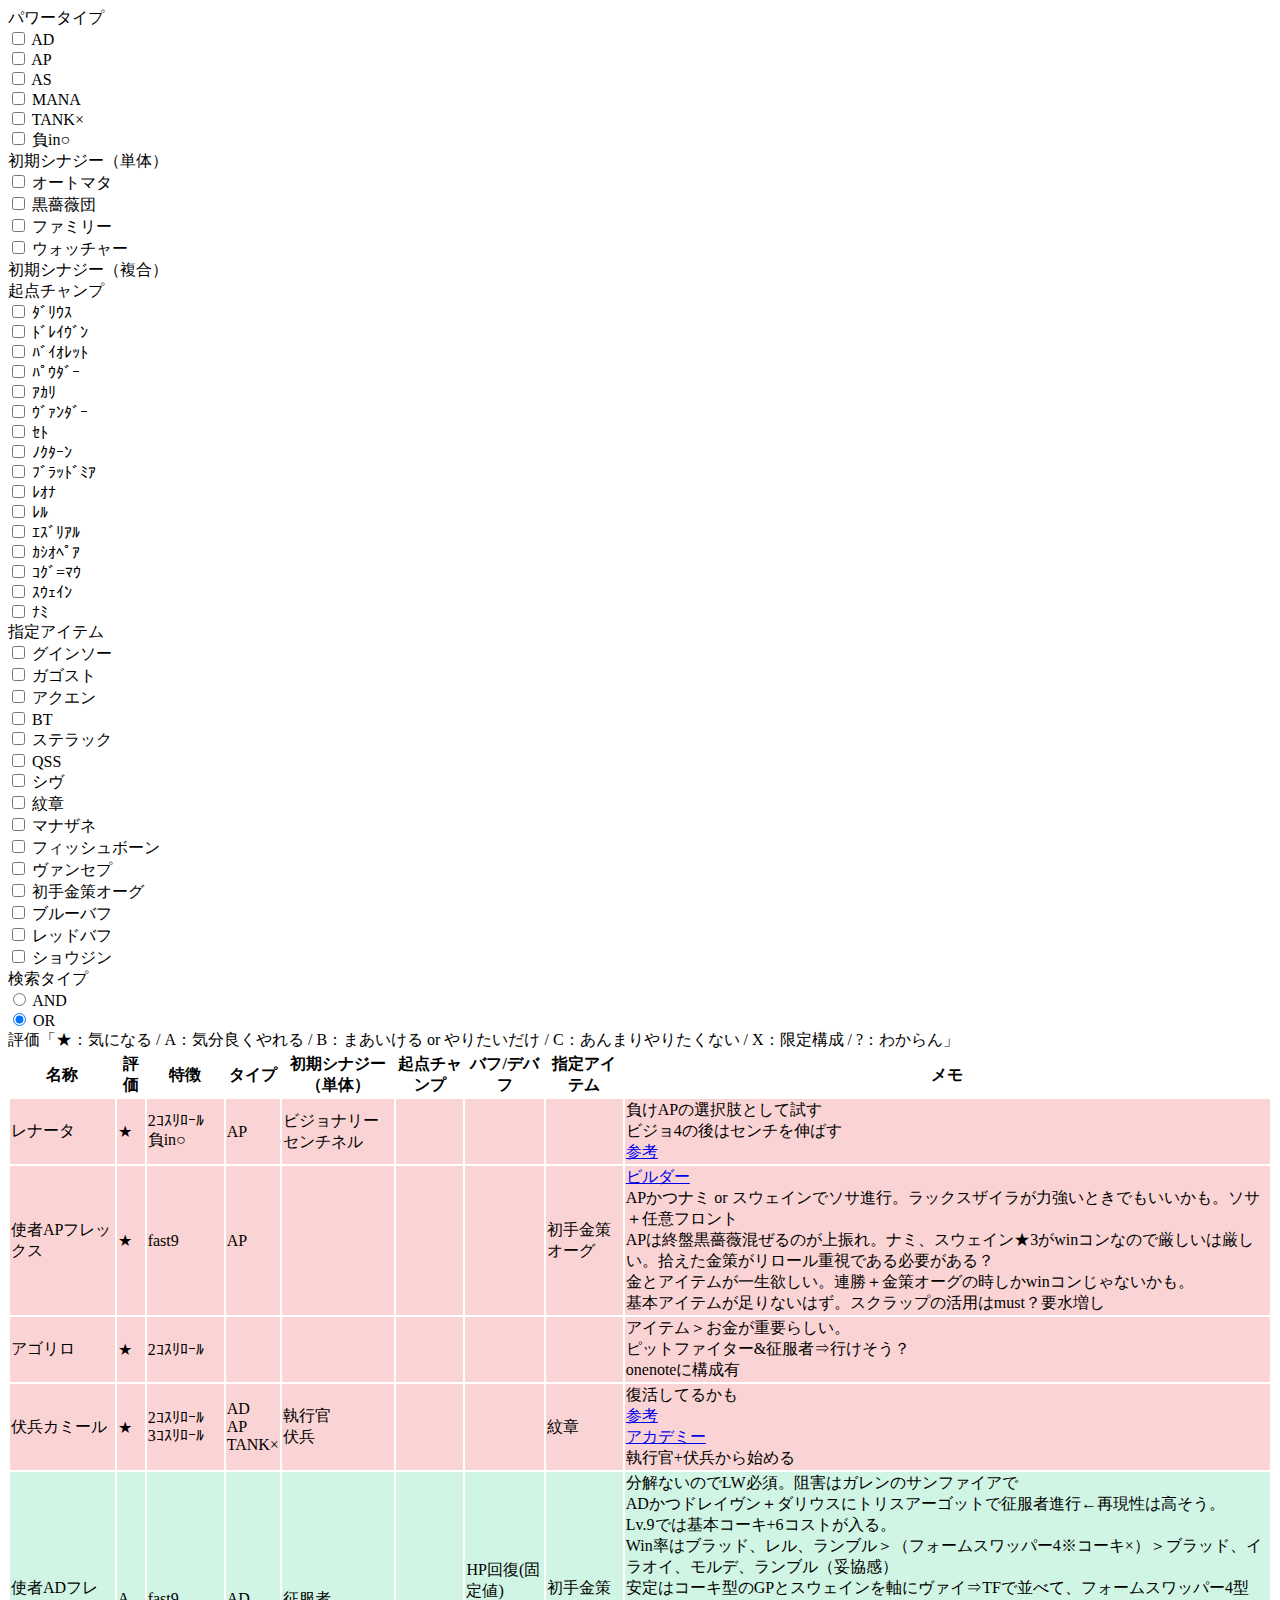
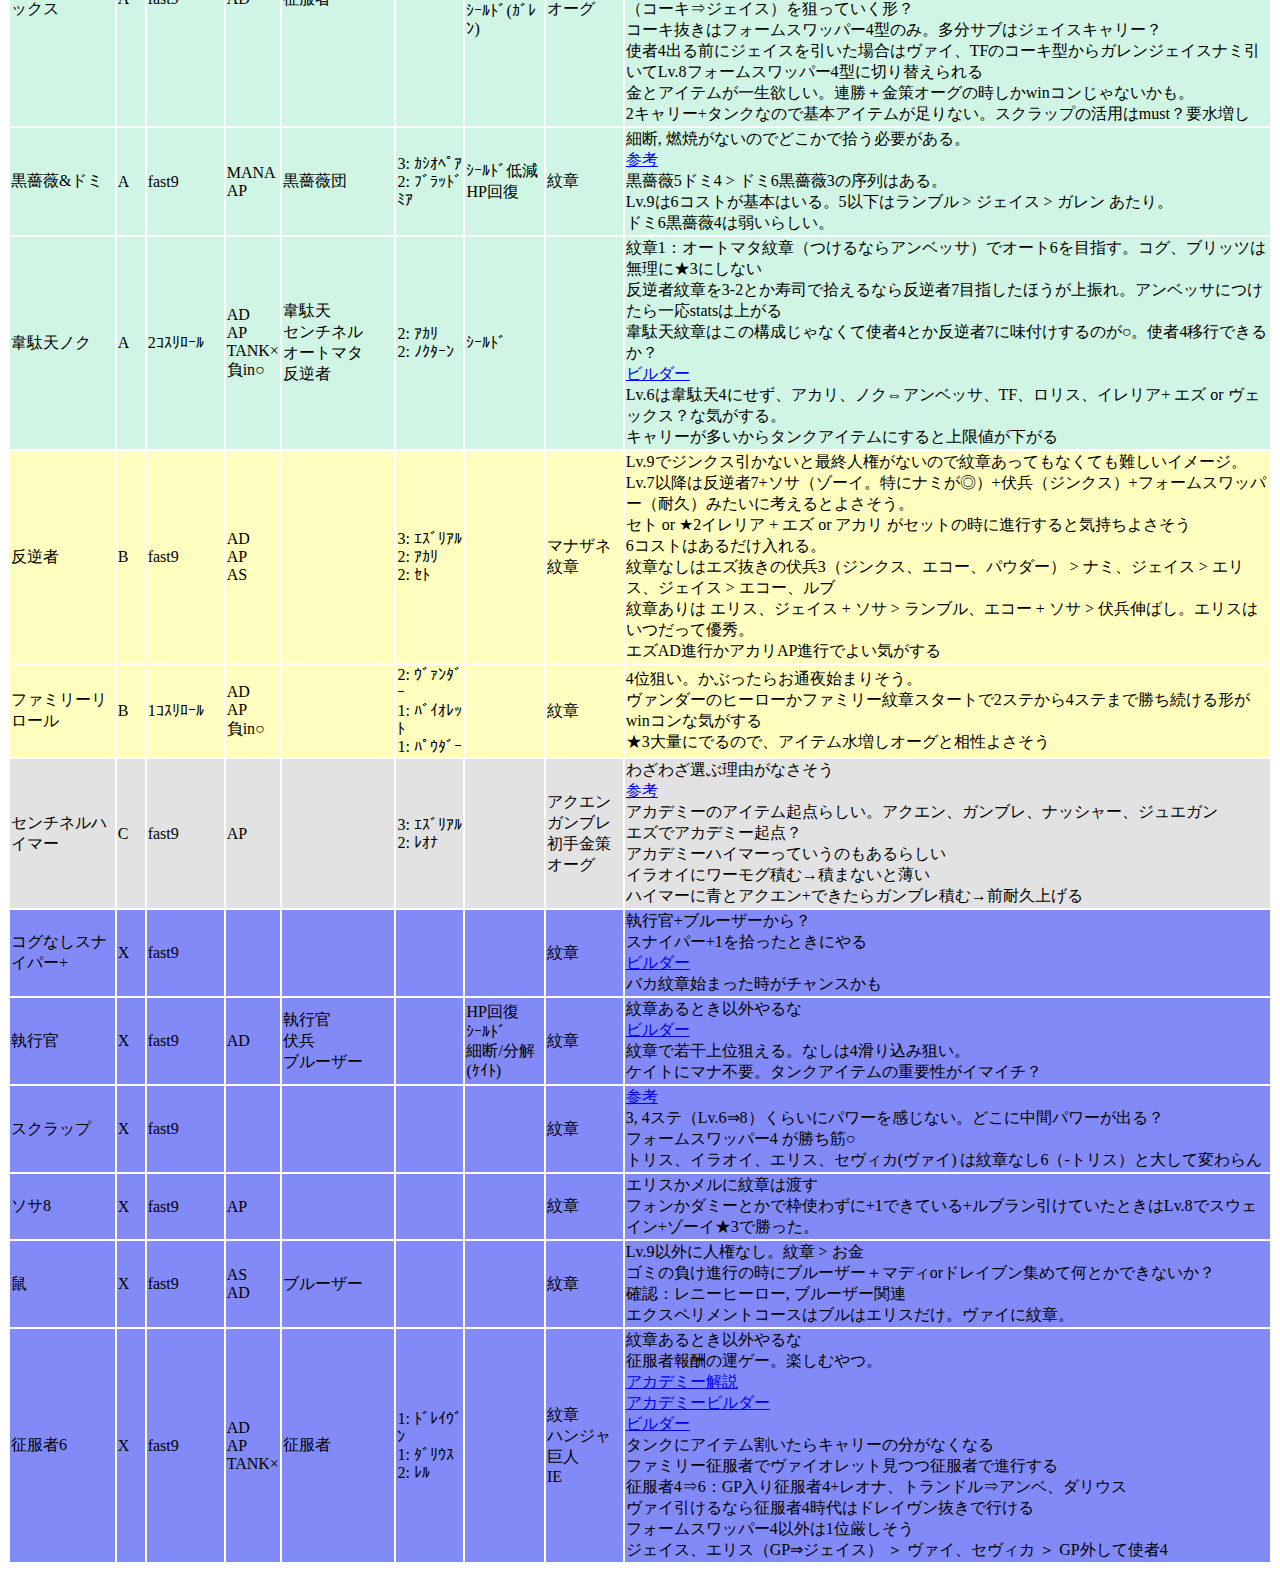
<file: compositions/index.html>
<html>
  <head>
    <meta charset="UTF-8">
    <title>Set12構成メモ</title>
    <script src="https://code.jquery.com/jquery-3.7.1.js"></script>
    <link href="https://cdn.jsdelivr.net/npm/bootstrap@5.0.2/dist/css/bootstrap.min.css" rel="stylesheet" integrity="sha384-EVSTQN3/azprG1Anm3QDgpJLIm9Nao0Yz1ztcQTwFspd3yD65VohhpuuCOmLASjC" crossorigin="anonymous">
    <script src="/assets/js/compositions.js"></script>
    <link rel="stylesheet" href="/assets/css/common.css">
  </head>
  <body class="w-100 px-2 mx-auto py-2">
    <div class="pb-2">
      <div>パワータイプ</div>
      <div id="type">
      </div>
    </div>
    <div class="pb-2">
      <div>初期シナジー（単体）</div>
      <div id="pure_synergy">
      </div>
    </div>
    <div class="pb-2">
      <div>初期シナジー（複合）</div>
      <div  id="mix_synergy">
      </div>
    </div>
    <div class="pb-2">
      <div>起点チャンプ</div>
      <div id="start_champions">
      </div>
    </div>
    <div class="pb-2">
      <div>指定アイテム</div>
      <div id="specific_items">
      </div>
    </div>
    <div class="pb-2">
      <div>検索タイプ</div>
      <div class="form-check form-check-inline">
        <input class="form-check-input" type="radio" name="condition" id="inlineRadio1" value="AND">
        <label class="form-check-label" for="inlineRadio1">AND</label>
      </div>
      <div class="form-check form-check-inline">
        <input class="form-check-input" type="radio" name="condition" id="inlineRadio2" value="OR" checked>
        <label class="form-check-label" for="inlineRadio2">OR</label>
      </div>
    </div>
    <div>評価「★：気になる  /  A：気分良くやれる  /  B：まあいける or やりたいだけ  /  C：あんまりやりたくない  /  X：限定構成  /  ?：わからん」</div>
    <table class="table">
      <thead>
        <tr>
          <th scope="col">名称</th>
          <th scope="col">評価</th>
          <th scope="col" style="width: 75px;">特徴</th>
          <th scope="col">タイプ</th>
          <th scope="col">初期シナジー（単体）</th>
          <th scope="col">起点チャンプ</th>
          <!-- <th scope="col">初期シナジー（複合）</th> -->
          <th scope="col">バフ/デバフ</th>
          <th scope="col">指定アイテム</th>
          <th scope="col">メモ</th>
        </tr>
      </thead>
      <tbody id="tbody">
      </tbody>
    </table>
  </body>

</html>
</file>
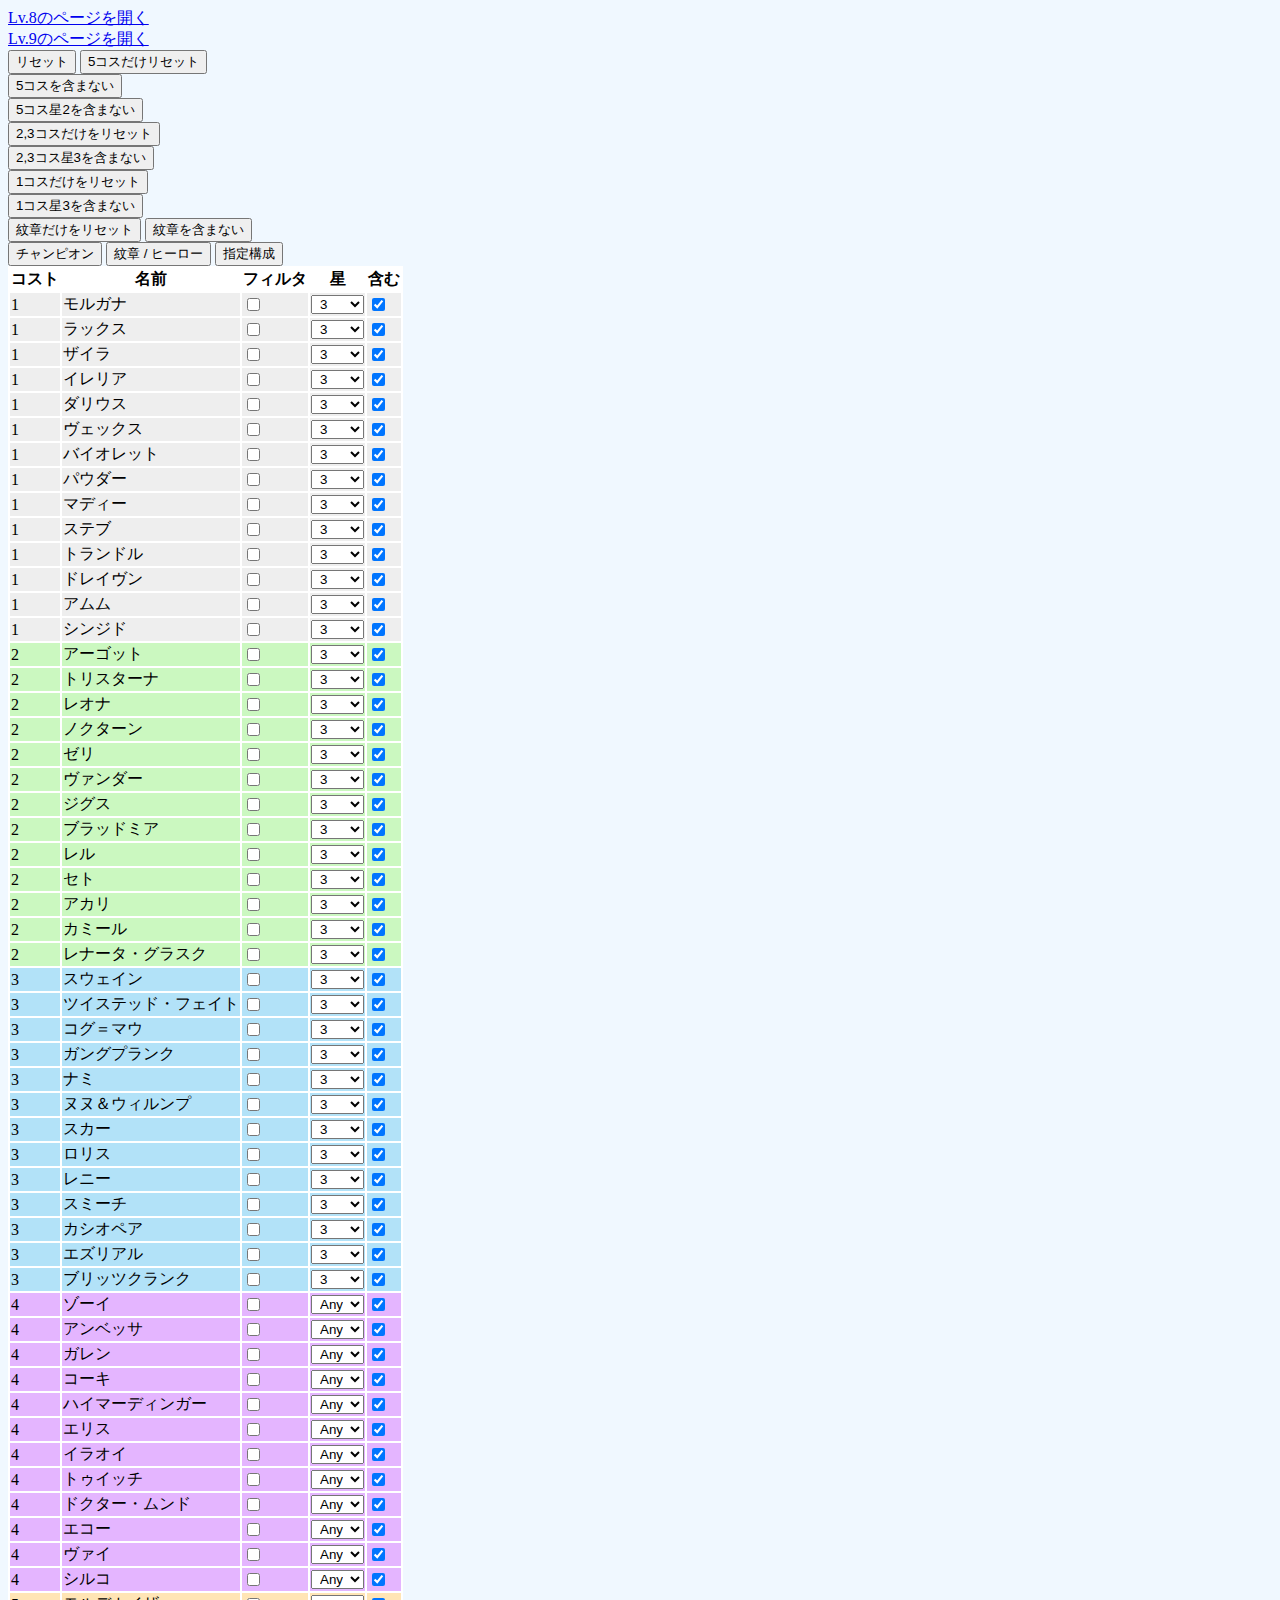
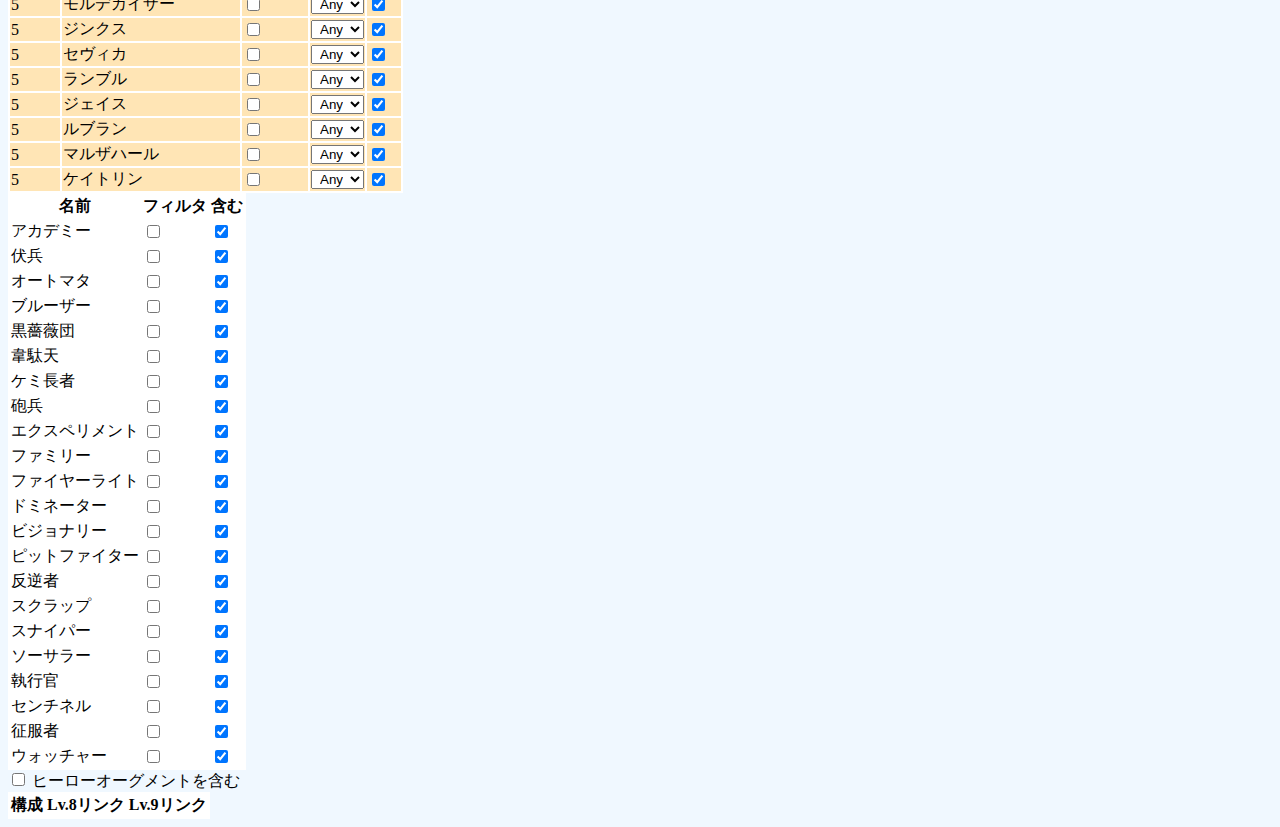
<file: explorer/index.html>
<!DOCTYPE html>
<html class="h-100">

<head>
  <title>Set12統計URL</title>
  <meta charset="UTF-8">
  <base target="_top">
  <link href="https://cdn.jsdelivr.net/npm/bootstrap@5.0.2/dist/css/bootstrap.min.css" rel="stylesheet"
    integrity="sha384-EVSTQN3/azprG1Anm3QDgpJLIm9Nao0Yz1ztcQTwFspd3yD65VohhpuuCOmLASjC" crossorigin="anonymous">
  <script src="https://code.jquery.com/jquery-3.7.1.js"></script>
  <script src="https://cdn.jsdelivr.net/npm/bootstrap@5.0.2/dist/js/bootstrap.bundle.min.js" integrity="sha384-MrcW6ZMFYlzcLA8Nl+NtUVF0sA7MsXsP1UyJoMp4YLEuNSfAP+JcXn/tWtIaxVXM" crossorigin="anonymous"></script>
  <script src="/assets/js/explorer.js"></script>
  <link rel="stylesheet" href="/assets/css/common.css">
  </head>

<body class="h-100" style="background-color: aliceblue;">
  <div class="d-flex h-100">
    <div class="px-2 fixed-top" style="width: 20%;">
      <div>
        <a id="lv8" class="btn btn-secondary my-1 w-100" href="https://www.metatft.com/explorer?tab=comps" target="_blank">Lv.8のページを開く</a>
      </div>
      <div>
        <a id="lv9" class="btn btn-secondary my-1 w-100" href="https://www.metatft.com/explorer?tab=comps" target="_blank">Lv.9のページを開く</a>
      </div>
      <div class="px-2 my-2 h-100">
        <button type="button" class="btn btn-danger my-1 w-100" onclick="resetAll()">リセット</button>
        <button type="button" class="btn btn-warning my-1 w-100" onclick="reset5()">5コスだけリセット</button>
        <button type="button" class="btn btn-warning my-1 w-100" onclick="exclude5()">5コスを含まない</button>
        <button type="button" class="btn btn-warning my-1 w-100" onclick="exclude5Star2()">5コス星2を含まない</button>
        <button type="button" class="btn btn-primary my-1 w-100" onclick="reset23()">2,3コスだけをリセット</button>
        <button type="button" class="btn btn-primary my-1 w-100" onclick="exclude23Star3()">2,3コス星3を含まない</button>
        <button type="button" class="btn btn-info my-1 w-100" onclick="reset1()">1コスだけをリセット</button>
        <button type="button" class="btn btn-info my-1 w-100" onclick="exclude1Star3()">1コス星3を含まない</button>
        <button type="button" class="btn btn-success my-1 w-100" onclick="resetEmblem()">紋章だけをリセット</button>
        <button type="button" class="btn btn-success my-1 w-100" onclick="excludeEmblem()">紋章を含まない</button>
      </div>
    </div>
    <div class="px-2 h-100" style="width: 25%;"></div>
    <div class="mx-1 my-1 h-100 w-100">
      <nav>
        <div class="nav nav-tabs" id="nav-tab" role="tablist">
          <button class="nav-link active" id="nav-champion-tab" data-bs-toggle="tab" data-bs-target="#nav-champion" type="button" role="tab" aria-controls="nav-champion" aria-selected="true">チャンピオン</button>
          <button class="nav-link" id="nav-emblem-tab" data-bs-toggle="tab" data-bs-target="#nav-emblem" type="button" role="tab" aria-controls="nav-emblem" aria-selected="false">紋章 / ヒーロー</button>
          <button class="nav-link" id="nav-composition-tab" data-bs-toggle="tab" data-bs-target="#nav-composition" type="button" role="tab" aria-controls="nav-conposition" aria-selected="false">指定構成</button>
        </div>
      </nav>
      <div class="tab-content" id="nav-tabContent">
        <div class="tab-pane fade show active" id="nav-champion" role="tabpanel" aria-labelledby="nav-champion-tab">
          <table class="table table-bordered my-2" style="background-color: white;">
            <thead>
              <tr>
                <th scope="col">コスト</th>
                <th scope="col">名前</th>
                <th scope="col">フィルタ</th>
                <th scope="col">星</th>
                <th scope="col">含む</th>
              </tr>
            </thead>
            <tbody id="tbody_champion">
            </tbody>
          </table>
        </div>

        <div class="tab-pane fade" id="nav-emblem" role="tabpanel" aria-labelledby="nav-emblem-tab">
          <table class="table table-bordered my-2" style="background-color: white;">
            <thead>
              <tr>
                <th scope="col">名前</th>
                <th scope="col">フィルタ</th>
                <th scope="col">含む</th>
              </tr>
            </thead>
            <tbody id="tbody_emblem">
            </tbody>
          </table>
          <td><input id="hero" class="form-check-input" type="checkbox">  ヒーローオーグメントを含む</td>
        </div>

        <div class="tab-pane fade" id="nav-composition" role="tabpanel" aria-labelledby="nav-composition-tab">
          <table class="table table-bordered my-2" style="background-color: white;">
            <thead>
              <tr>
                <th scope="col">構成</th>
                <th scope="col">Lv.8リンク</th>
                <th scope="col">Lv.9リンク</th>
              </tr>
            </thead>
            <tbody id="tbody_composition">
            </tbody>
          </table>
        </div>

      </div>
    </div>
   

</body>

</html>
</file>
<file: assets/css/common.css>
.★{
  background-color:#fad4d4;
}
.A{
  background-color:#d0f5e4;
}
.B{
  background-color:#fffebe;
}
.C{
  background-color:#e2e2e2;
}
.X{
  background-color:#828af7;
}
.cost5{
  background-color: rgb(255, 229, 181);
}
.cost4{
  background-color: rgb(228, 181, 255);
}
.cost3{
  background-color: rgb(178, 226, 248);
}
.cost2{
  background-color: rgb(203, 248, 192);
}
.cost1{
  background-color: rgba(236, 236, 236, 0.918);
}
</file>
